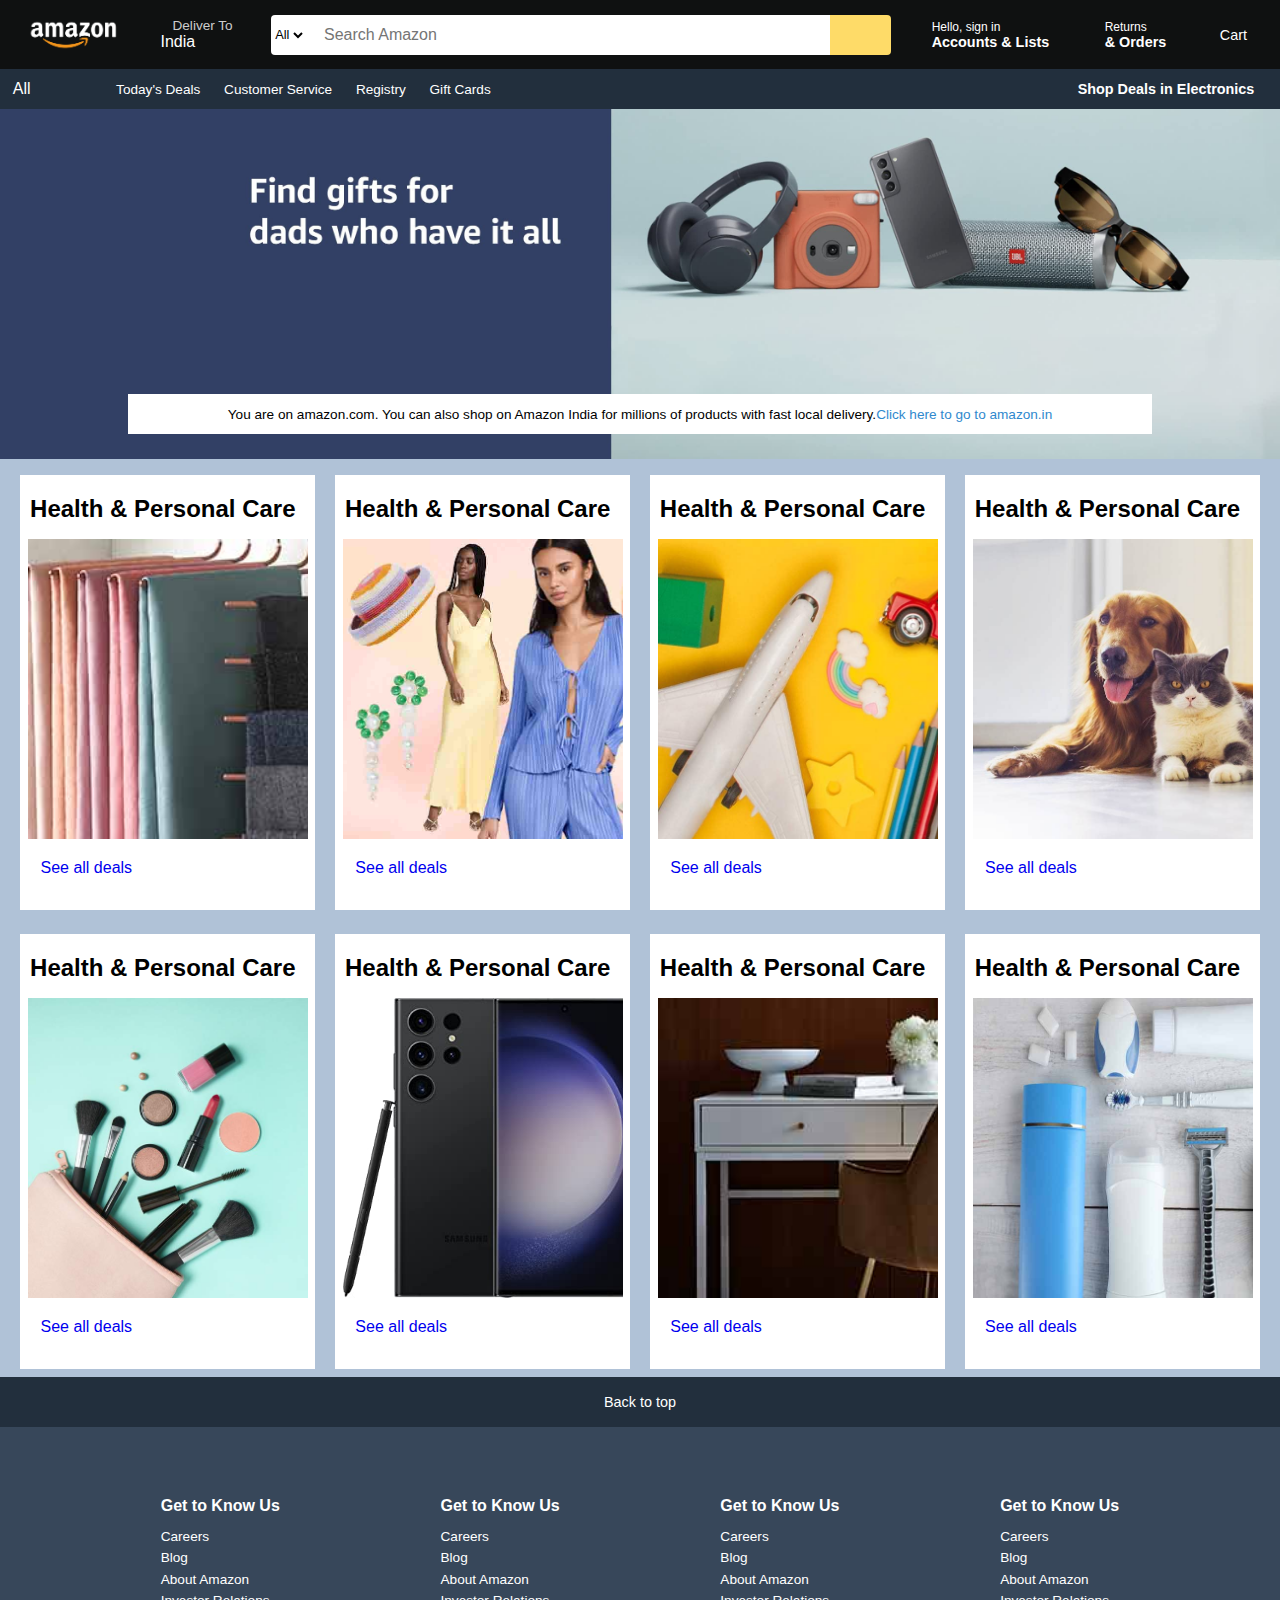
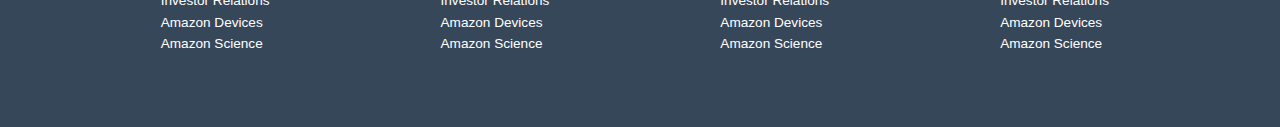
<file: Amazon CSS/index.html>
<!DOCTYPE html>
<html lang="en">
<head>
    <meta charset="UTF-8">
    <meta name="viewport" content="width=device-width, initial-scale=1.0">
    <title>Document</title>

    <link rel="stylesheet" href="https://cdnjs.cloudflare.com/ajax/libs/font-awesome/6.4.0/css/all.min.css" integrity="sha512-iecdLmaskl7CVkqkXNQ/ZH/XLlvWZOJyj7Yy7tcenmpD1ypASozpmT/E0iPtmFIB46ZmdtAc9eNBvH0H/ZpiBw==" crossorigin="anonymous" referrerpolicy="no-referrer" />
    <link rel="stylesheet" href="style.css">
</head>
<body>
    <div class="nav_bar">
        <div class="logo hover_effect">
        </div>
            <div class="address hover_effect">
                <p class="add-first">
                    Deliver To
                </p>
            <div class="icon">
                <i class="fa-solid fa-location-dot"></i>
                <p class="add-sec">
                    India
                </p>
            </div>
        </div>

        <div class="search">
            <select class="all_dropdown">
                <option value="">All</option>
            </select>
            <input type="text" placeholder="    Search Amazon" class="search_bar">
            <div class="search_icon">
                <i class="fa-solid fa-magnifying-glass"></i>
            </div>
        </div>

        <div class="nav_signin hover_effect">
            <div class="signin_1"><span>Hello, sign in</span></div>
            <div class="signin_2"><span>Accounts & Lists</span></div>
        </div>
        <div class="nav_signin hover_effect">
            <div class="signin_1"><span>Returns</span></div>
            <div class="signin_2"><span>& Orders</span></div>
        </div>
        <div class="cart_box hover_effect">
            <div class="cart">
                <i class="fa-solid fa-cart-shopping"></i>
            </div>
            <div class="cart_1">
                <span>Cart</span>
            </div>
        </div>
    </div>

    
    <div class="panel">
        <div class="all">
            <i class="fa-solid fa-bars"></i>
            <span>All</span>
        </div>

        <div class="panel_ops">
            <p>Today's Deals</p>
            <p>Customer Service</p>
            <p>Registry</p>
            <p>Gift Cards</p>
            <p><Sell/p>
        </div>

        <div class="deals">
            <p>Shop Deals in Electronics</p>
        </div>
    </div>

    <div class="bar3">

        <div class="bar3_inside">
            <p>You are on amazon.com. You can also shop on Amazon India for millions of products with fast local delivery.  </p>
            <a href="#" >
                Click here to go to amazon.in
            </a>
        </div>
    </div>

    <div class="content">

        <div class="card">
            <h2>Health & Personal Care</h2>
            <div class="card_img" style="background-image: url('box1_image.jpg');"></div>
            <a href="#">See all deals</a>
        </div>
        <div class="card">
            <h2>Health & Personal Care</h2>
            <div class="card_img" style="background-image: url('box8_image.jpg');"></div>
            <a href="#">See all deals</a>
        </div>
        <div class="card">
            <h2>Health & Personal Care</h2>
            <div class="card_img" style="background-image: url('box7_image.jpg');"></div>
            <a href="#">See all deals</a>
        </div>
        <div class="card">
            <h2>Health & Personal Care</h2>
            <div class="card_img" style="background-image: url('box6_image.jpg');"></div>
            <a href="#">See all deals</a>
        </div>
        <div class="card">
            <h2>Health & Personal Care</h2>
            <div class="card_img" style="background-image: url('box5_image.jpg');"></div>
            <a href="#">See all deals</a>
        </div>
        <div class="card">
            <h2>Health & Personal Care</h2>
            <div class="card_img" style="background-image: url('box4_image.jpg');"></div>
            <a href="#">See all deals</a>
        </div>
        <div class="card">
            <h2>Health & Personal Care</h2>
            <div class="card_img" style="background-image: url('box3_image.jpg');"></div>
            <a href="#">See all deals</a>
        </div>
        <div class="card">
            <h2>Health & Personal Care</h2>
            <div class="card_img" style="background-image: url('box2_image.jpg');"></div>
            <a href="#">See all deals</a>
        </div>
    </div>

    <footer>

        <div class="footer_1">
            <a>Back to top</a>
        </div>

    </footer>
    
    <div class="footer2">

        <div class="footer2_b1">
            <p>Get to Know Us</p>
            <ul>
                <span>Careers</span>
                <span>Blog</span>
                <span>About Amazon</span>
                <span>Investor Relations</span>
                <span>Amazon Devices</span>
                <span>Amazon Science</span>
            </ul>
        </div>

        <div class="footer2_b1">
            <p>Get to Know Us</p>
            <ul>
                <span>Careers</span>
                <span>Blog</span>
                <span>About Amazon</span>
                <span>Investor Relations</span>
                <span>Amazon Devices</span>
                <span>Amazon Science</span>
            </ul>
        </div>
        <div class="footer2_b1">
            <p>Get to Know Us</p>
            <ul>
                <span>Careers</span>
                <span>Blog</span>
                <span>About Amazon</span>
                <span>Investor Relations</span>
                <span>Amazon Devices</span>
                <span>Amazon Science</span>
            </ul>
        </div>
        <div class="footer2_b1">
            <p>Get to Know Us</p>
            <ul>
                <span>Careers</span>
                <span>Blog</span>
                <span>About Amazon</span>
                <span>Investor Relations</span>
                <span>Amazon Devices</span>
                <span>Amazon Science</span>
            </ul>
        </div>

    </div>



</body>
</html>
</file>
<file: Amazon CSS/style.css>
*{
    margin:0px;
    padding:0px;
    font-family: sans-serif;
}



.nav_bar{
    height: 69px;
    width: 100%;
    background-color: #0F1111;
    display: flex;
    align-items: center;
    justify-content: space-between;
}

.logo{
    background-image: url(amazon_logo.png);
    background-size: cover;
    height: 60px;
    width: 100px;
    margin-left: 20px;
}


.address{
    color:white;
    padding: 13px;

}

.add-first{
    font-size: 0.85rem;
    color: #cccccc;
    margin-left: 14px;
}

.icon{
    display:flex;
    color:#ffffff
}

.add-sec{
    font-size: 1rem;
    margin-left: 2px;
}

.hover_effect:hover{

    border: 2px solid white;
    border-radius: 5px;
    
}

.search{
    display:flex;
    width:620px;
    justify-content: space-evenly;

}

.all_dropdown{
    border-top-left-radius: 4px;
    border-bottom-left-radius: 4px;
    border: 1px solid grey;
    font-size: 0.8rem;
    height: 60;
    border: none;
    background-color: #FFFFFF;
}

.search_bar{
    width: 85%;
    font-size: 1rem;
    border:none;
}

.search_icon{
    color:black;
    display: flex;
    font-size: 1.5rem;
    justify-content: center;
    align-items: center;
    height:40px;
    width: 10%;
    border-top-right-radius: 4px;
    border-bottom-right-radius: 4px;
    background-color: #fedb68;
}

.search_icon:hover{
    background-color: #f4ca43;
}

.nav_signin{
    color:white;
    padding: 15px;
}

.signin_1{
    font-size: 0.75rem;

}

.signin_2{
    font-size: 0.9rem;
    font-weight: 700;
}

.cart_box{
    color: white;
    display: flex;
    margin-right: 20px;
    padding: 13px;
}

.cart{
    font-size: 2rem;
}

.cart_1{
    display: flex;
    flex-direction: column-reverse;
    font-size: 0.9rem;
    font-weight: 700px;
}


/** Second Nav **/

.panel{
    height: 40px;
    display: flex;
    background-color: #222f3d;
    color:white;
    align-items: center;
    justify-content: space-between;
}

.all{
    margin-left: 1%;
}

.panel_ops{
    width: 70%;
    font-size: 0.85rem;
}

.panel_ops p{
    display: inline;
    margin: 10px;
}

.deals{
    font-size: 0.9rem;
    font-weight: 700;
    margin-right: 2%;
}

/** Hero Section **/

.bar3{
    height: 350px;
    width: 100%;
    display: flex;
    background-image: url(hero_image.jpg);
    background-size: cover;
    align-items: flex-end;
    justify-content: center;;

}

.bar3_inside{
    background-color: #FFFFFF;
    font-size: 0.85rem;
    height: 40px;
    width: 80%;
    display: flex;
    justify-content: center;
    align-items: center;
    margin-bottom: 25px;
}

.bar3_inside a {
    color: rgb(48, 137, 206);
    text-decoration: none;
}

.content{
    
    background-color: #b0c2d7;
    display: flex;
    justify-content: space-evenly;
    flex-wrap: wrap;
}

.card{
    height: 400px;
    width: 23%;
    background-color: white;
    padding: 20px 0 15px 0;
    margin-top: 1rem;
    margin-bottom: 0.5rem;
}

.card h2{
    margin-left: 0.6rem;
    margin-bottom: 1rem;

}

.card a{
    display: inline-block;
    margin-top: 20px;
    margin-left: 20px;
    text-decoration: none;
}

.card_img{
    height: 75%;
    width: 95%;
    background-image: url(box1_image.jpg);
    background-size: cover;
    margin-left: 0.5rem;
    margin-right: 0.5rem;

}

/** Footer **/

.footer_1{
    height: 50px;
    background-color: #222f3d;
    color:#ffffff;
    display: flex;
    justify-content: center;
    align-items: center;
    font-size: 0.9rem;
}

.footer_1 a:hover{
    cursor: pointer;
    color: rgb(30, 142, 203);
}

.footer2{
    background-color:#37475a;
    color:#FFFFFF;
    height: 70px;
    display: flex;
    height: 300px;
    justify-content: space-evenly;
    align-items: center;
}
.footer2_b1 span{
    display: block;
    margin-top: 0.4rem;
    margin-bottom: 0.4rem;
    font-size: 0.85rem;
}

.footer2_b1 span:hover{
    text-decoration: underline;
    cursor: pointer;
}

.footer2_b1 p{
    font-weight: 600;
    margin-bottom: 0.9rem;
}
</file>
